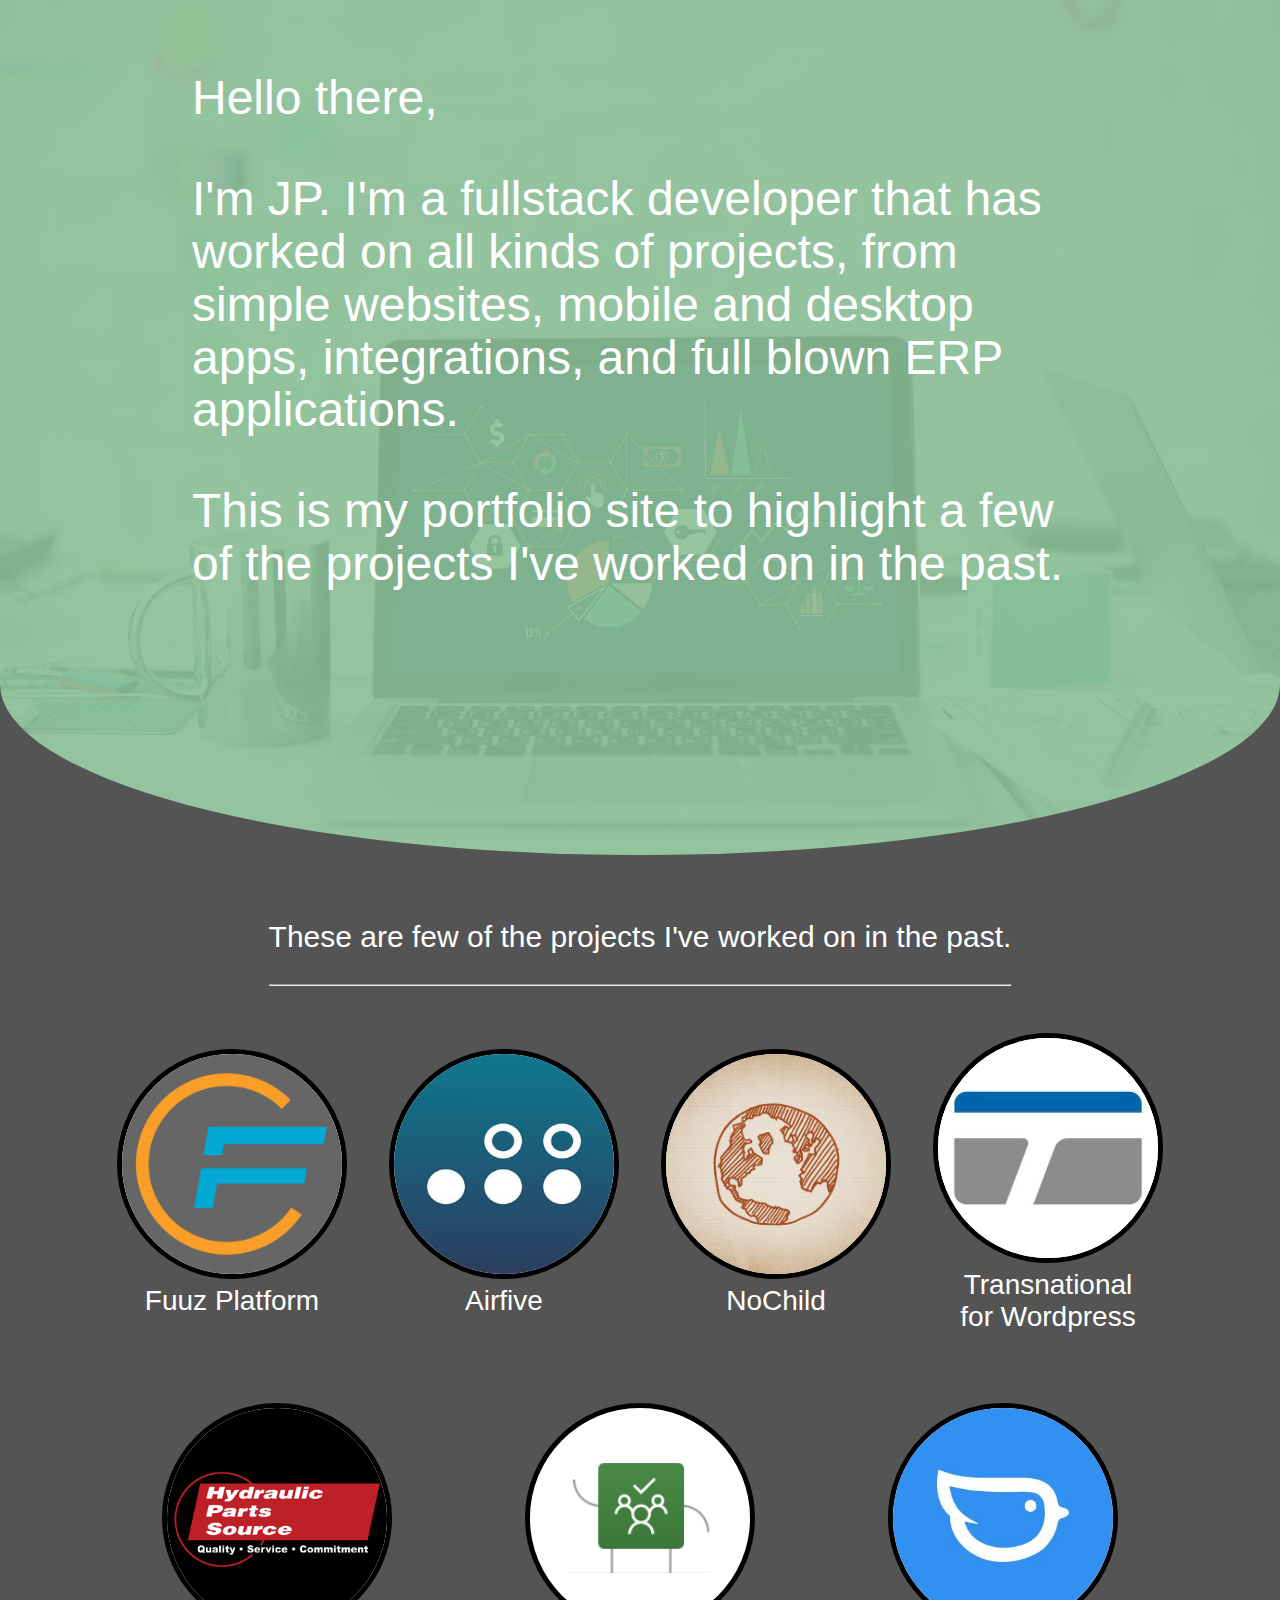
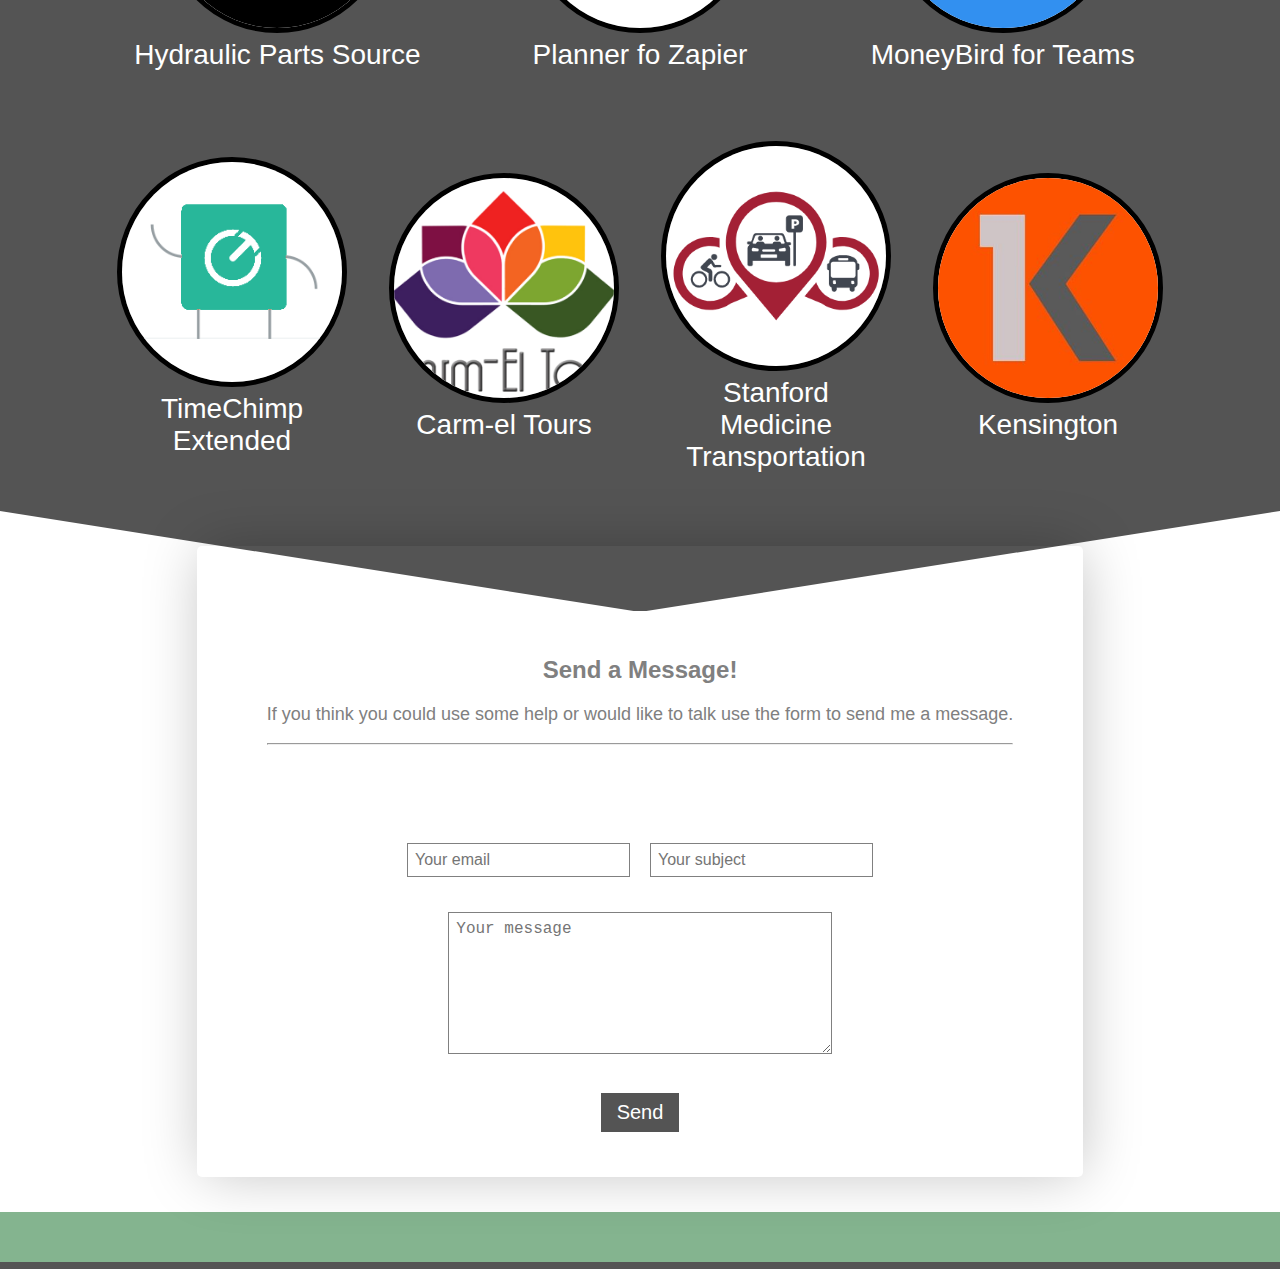
<file: index.html>
<!DOCTYPE html><html><head><meta name="viewport" content="width=device-width"/><meta charSet="utf-8"/><title>Jared Piro</title><meta name="description" content="A portfolio site."/><link rel="icon" href="favicon.svg"/><meta name="next-head-count" content="5"/><link rel="preload" href="./_next/static/css/8053848b47a150f8.css" as="style"/><link rel="stylesheet" href="./_next/static/css/8053848b47a150f8.css" data-n-g=""/><link rel="preload" href="./_next/static/css/a978709d6f25d309.css" as="style"/><link rel="stylesheet" href="./_next/static/css/a978709d6f25d309.css" data-n-p=""/><noscript data-n-css=""></noscript><script defer="" nomodule="" src="./_next/static/chunks/polyfills-a40ef1678bae11e696dba45124eadd70.js"></script><script src="./_next/static/chunks/webpack-e644fd861cfeb188.js" defer=""></script><script src="./_next/static/chunks/framework-0633aeb74b8e723b.js" defer=""></script><script src="./_next/static/chunks/main-aa2fae9365d8f631.js" defer=""></script><script src="./_next/static/chunks/pages/_app-fb7ecd67e368caea.js" defer=""></script><script src="./_next/static/chunks/0-3f4017f784d0e784.js" defer=""></script><script src="./_next/static/chunks/pages/index-3ec7702961ac95f4.js" defer=""></script><script src="./_next/static/76-AvMJ1tFkNEd-bnVgnB/_buildManifest.js" defer=""></script><script src="./_next/static/76-AvMJ1tFkNEd-bnVgnB/_ssgManifest.js" defer=""></script><script src="./_next/static/76-AvMJ1tFkNEd-bnVgnB/_middlewareManifest.js" defer=""></script></head><body><div id="__next"><div><main><div id="Home_section-hero__PlYsY"><div class="sc-gsnTZi ZTFlN"><p>Hello there,</p><p>I&#x27;m JP. I&#x27;m a fullstack developer that has worked on all kinds of projects, from simple websites, mobile and desktop apps, integrations, and full blown ERP applications.</p><p>This is my portfolio site to highlight a few of the projects I&#x27;ve worked on in the past.</p></div></div><div id="Home_section-work__3b8BD"><div><p>These are few of the projects I&#x27;ve worked on in the past.</p><hr/></div></div><div id="Home_section-projects__3Vdeb"><div class="sc-bczRLJ fNSfvZ Home_project-container__kQLLS"><div class="Home_project__1j5ly"><div id="Home_fuuz__3Wew1"><div>Fuuz Platform</div></div></div><h2 class="Home_project-title__2j3BV">Fuuz Platform</h2></div><div class="sc-bczRLJ fNSfvZ Home_project-container__kQLLS"><div class="Home_project__1j5ly"><div id="Home_airfive__3C9rP"><div>Airfive</div></div></div><h2 class="Home_project-title__2j3BV">Airfive</h2></div><div class="sc-bczRLJ fNSfvZ Home_project-container__kQLLS"><div class="Home_project__1j5ly"><div id="Home_nochild__3Fl13"><div>NoChild</div></div></div><h2 class="Home_project-title__2j3BV">NoChild</h2></div><div class="sc-bczRLJ fNSfvZ Home_project-container__kQLLS"><div class="Home_project__1j5ly"><div id="Home_transnational__3ByqJ"><div>Transnational for Wordpress</div></div></div><h2 class="Home_project-title__2j3BV">Transnational for Wordpress</h2></div><div class="sc-bczRLJ fNSfvZ Home_project-container__kQLLS"><div class="Home_project__1j5ly"><div id="Home_hps__1t_kX"><div>Hydraulic Parts Source</div></div></div><h2 class="Home_project-title__2j3BV">Hydraulic Parts Source</h2></div><div class="sc-bczRLJ fNSfvZ Home_project-container__kQLLS"><div class="Home_project__1j5ly"><div id="Home_plannerZapier__2sdwA"><div>Planner fo Zapier</div></div></div><h2 class="Home_project-title__2j3BV">Planner fo Zapier</h2></div><div class="sc-bczRLJ fNSfvZ Home_project-container__kQLLS"><div class="Home_project__1j5ly"><div id="Home_moneyBirdTeams__2BW8Y"><div>MoneyBird for Teams</div></div></div><h2 class="Home_project-title__2j3BV">MoneyBird for Teams</h2></div><div class="sc-bczRLJ fNSfvZ Home_project-container__kQLLS"><div class="Home_project__1j5ly"><div id="Home_timeChimpZapier__SAp4I"><div>TimeChimp Extended</div></div></div><h2 class="Home_project-title__2j3BV">TimeChimp Extended</h2></div><div class="sc-bczRLJ fNSfvZ Home_project-container__kQLLS"><div class="Home_project__1j5ly"><div id="Home_carm-el__3796m"><div>Carm-el Tours</div></div></div><h2 class="Home_project-title__2j3BV">Carm-el Tours</h2></div><div class="sc-bczRLJ fNSfvZ Home_project-container__kQLLS"><div class="Home_project__1j5ly"><div id="Home_stanfordTransportation__26Yeu"><div>Stanford Medicine Transportation</div></div></div><h2 class="Home_project-title__2j3BV">Stanford Medicine Transportation</h2></div><div class="sc-bczRLJ fNSfvZ Home_project-container__kQLLS"><div class="Home_project__1j5ly"><div id="Home_kcc__3WbgB"><div>Kensington</div></div></div><h2 class="Home_project-title__2j3BV">Kensington</h2></div></div><div id="Home_section-contact__2J6uo"><svg xmlns="http://www.w3.org/2000/svg" version="1.1" width="100%" height="100" viewBox="0 0 100 99" preserveAspectRatio="none"><polygon points="0,0 50,100 100,0" style="fill:#545454"></polygon></svg><form method="POST" action="https://formspree.io/jwp5525@gmail.com"><div><h2>Send a Message!</h2><p>If you think you could use some help or would like to talk use the form to send me a message.</p><hr/></div><div id="Home_email-subject__2Albx"><input type="email" name="email" placeholder="Your email"/><br/><input type="text" name="_subject" placeholder="Your subject"/><br/></div><textarea name="message" placeholder="Your message" rows="7"></textarea><br/><button type="submit">Send</button></form></div><div id="Home_footer__1WdhD"></div></main></div></div><script id="__NEXT_DATA__" type="application/json">{"props":{"pageProps":{}},"page":"/","query":{},"buildId":"76-AvMJ1tFkNEd-bnVgnB","assetPrefix":".","nextExport":true,"autoExport":true,"isFallback":false,"scriptLoader":[]}</script></body></html>
</file>
<file: _next/static/css/8053848b47a150f8.css>
body,html{padding:0;margin:0;font-family:-apple-system,BlinkMacSystemFont,Segoe UI,Roboto,Oxygen,Ubuntu,Cantarell,Fira Sans,Droid Sans,Helvetica Neue,sans-serif;background-color:#545454}a{color:inherit;text-decoration:none}
</file>
<file: _next/static/css/a978709d6f25d309.css>
#Home_section-hero__PlYsY{height:95vh;background:-webkit-linear-gradient(rgba(138,191,150,.9),rgba(138,191,150,.9)),url(/hero.jpg);background:linear-gradient(rgba(138,191,150,.9),rgba(138,191,150,.9)),url(/hero.jpg);background-position:bottom;background-size:cover;border-bottom-left-radius:50% 20%;border-bottom-right-radius:50% 20%;display:-webkit-flex;display:flex;-webkit-justify-content:center;justify-content:center;-webkit-align-items:center;align-items:center;font-size:3em;color:#fff;margin-bottom:35px}#Home_section-hero__PlYsY div{width:100vw;text-align:left;line-height:1.1;padding:0 4em 4em}@media (max-width:1000px){#Home_section-hero__PlYsY{font-size:2em}#Home_section-hero__PlYsY div{padding:0 2em 2em}}@media (max-width:720px){#Home_section-hero__PlYsY{font-size:2em}#Home_section-hero__PlYsY div{padding:0 1em 1em;text-align:center}}#Home_section-work__3b8BD{display:-webkit-flex;display:flex;color:#fff;-webkit-justify-content:center;justify-content:center;font-size:30px;text-align:center}#Home_section-projects__3Vdeb{display:grid;grid:auto/repeat(12,1fr);padding:0 6em}.Home_project-container__kQLLS{grid-column:span 3;display:-webkit-flex;display:flex;-webkit-justify-content:center;justify-content:center;padding:2em;-webkit-flex-direction:column;flex-direction:column;-webkit-align-items:center;align-items:center}.Home_project-container__kQLLS:nth-child(7n),.Home_project-container__kQLLS:nth-child(7n-1),.Home_project-container__kQLLS:nth-child(7n-2){grid-column:span 4}.Home_project-container__kQLLS:nth-child(7n){-webkit-justify-content:start;justify-content:start}.Home_project-container__kQLLS:nth-child(7n-2){-webkit-justify-content:end;justify-content:end}@media (max-width:1200px){#Home_section-projects__3Vdeb{display:grid;grid:auto/repeat(4,1fr);padding:0}.Home_project-container__kQLLS{grid-column:span 2;display:-webkit-flex;display:flex;padding:0}.Home_project-container__kQLLS,.Home_project-container__kQLLS:nth-child(7n),.Home_project-container__kQLLS:nth-child(7n-2){-webkit-justify-content:center;justify-content:center}.Home_project-container__kQLLS:nth-child(7n),.Home_project-container__kQLLS:nth-child(7n-1),.Home_project-container__kQLLS:nth-child(7n-2){grid-column:span 2}.Home_project-container__kQLLS:last-child{grid-column:span 4}}.Home_project-title__2j3BV{margin-top:6px;margin-bottom:6px;font-size:1.75em;color:#fff;font-weight:inherit;text-align:center}.Home_project__1j5ly{overflow:hidden;border:5px solid #000;border-radius:50%}.Home_project__1j5ly div{width:150px;height:150px;padding:35px;background-position:50%;background-repeat:no-repeat;background-size:cover;-webkit-transition:.4s;transition:.4s;display:-webkit-flex;display:flex;-webkit-align-items:center;align-items:center;-webkit-justify-content:center;justify-content:center;text-align:center;cursor:pointer;background-color:#fff}.Home_project__1j5ly div div{display:none}.Home_project__1j5ly div:hover{-webkit-transform:scale(1.3);transform:scale(1.3)}.Home_project__1j5ly div:hover div{background-color:rgba(0,0,0,.6);font-size:20px;color:#fff;display:inherit}#Home_section-contact__2J6uo{display:-webkit-flex;display:flex;-webkit-justify-content:center;justify-content:center;-webkit-align-items:center;align-items:center;min-height:50vh;background-color:#fff;position:relative;padding:35px}#Home_section-contact__2J6uo svg{position:absolute;top:0}#Home_section-contact__2J6uo form{z-index:10;padding:35px;text-align:center;color:grey;box-shadow:2px 0 58px -4px rgba(0,0,0,.25);border-radius:5px}#Home_section-contact__2J6uo form input,#Home_section-contact__2J6uo form textarea{padding:7px;border:1px solid grey;background:transparent;margin:0 10px;font-size:16px}#Home_section-contact__2J6uo form button{padding:7px 15px;border:1px solid #545454;background:transparent;background-color:#545454;color:#fff;font-size:20px;margin:35px 10px 10px}#Home_section-contact__2J6uo form textarea{width:45%}#Home_section-contact__2J6uo form #Home_email-subject__2Albx{display:-webkit-flex;display:flex;-webkit-justify-content:center;justify-content:center}#Home_section-contact__2J6uo div{padding:35px;margin-top:20px}#Home_section-contact__2J6uo div h2{font-size:24px}#Home_section-contact__2J6uo div p{font-size:18px}@media (max-width:650px){#Home_section-contact__2J6uo{padding:75px 0 0}#Home_section-contact__2J6uo div,#Home_section-contact__2J6uo form{padding:0}#Home_section-contact__2J6uo form #Home_email-subject__2Albx{-webkit-flex-direction:column;flex-direction:column}}#Home_kcc__3WbgB{background-image:url(/kcc.jpg)}#Home_fuuz__3Wew1{background-image:url(/fuuzIcon.png)}#Home_hps__1t_kX{background-image:url(/hps-logo.png)}#Home_airfive__3C9rP{background-image:url(/airfive.jpg)}#Home_carm-el__3796m{background-image:url(/carmel.png)}#Home_transnational__3ByqJ{background-image:url(/transnational.png)}#Home_timeChimpZapier__SAp4I{background-image:url(/timechimp-zapier.png)}#Home_moneyBirdTeams__2BW8Y{background-image:url(/moneyBird-logo.jpg)}#Home_plannerZapier__2sdwA{background-image:url(/planner-zapier.png)}#Home_stanfordTransportation__26Yeu{background-image:url(/ts-logo.png)}#Home_nochild__3Fl13{background-image:url(/nochild.jpg)}.Home_btn__3Pfip{background-color:#545454;border:none;color:#fff;padding:12px 32px;text-align:center;text-decoration:none;font-size:16px;margin-bottom:10px;float:right;-webkit-transition:.3s;transition:.3s}.Home_btn__3Pfip:hover{opacity:.8}@-webkit-keyframes Home_animatetop__3oKE0{0%{top:-300px;opacity:0}to{top:0;opacity:1}}@keyframes Home_animatetop__3oKE0{0%{top:-300px;opacity:0}to{top:0;opacity:1}}.Home_model-content__2pn39{position:relative;background-color:#fefefe;margin:auto;padding:0;border:1px solid #888;width:40%;box-shadow:0 4px 8px 0 rgba(0,0,0,.2),0 6px 20px 0 rgba(0,0,0,.19);-webkit-animation-name:Home_animatetop__3oKE0;-webkit-animation-duration:.4s;animation-name:Home_animatetop__3oKE0;animation-duration:.4s}@media (max-width:720px){.Home_model-content__2pn39{width:100%}}.Home_modal-header__33iei h2{padding:15px;background-color:#545454;color:#fff;margin-top:-4px;margin-bottom:20px}.Home_modal-header__33iei img{width:100%}.Home_modal-header__33iei .Home_close__2YpnC{color:grey;font-size:28px;font-weight:700;position:absolute;top:3px;right:10px}.Home_modal-header__33iei .Home_close__2YpnC:focus,.Home_modal-header__33iei .Home_close__2YpnC:hover{color:#000;text-decoration:none;cursor:pointer}.Home_modal-body__1Tor7{padding:2px 16px;display:-webkit-flex;display:flex}.Home_modal-body__1Tor7 .Home_tech__3rh1d{width:60%;font-size:12px;color:grey}.Home_modal-body__1Tor7 .Home_copy__2ZkAm{padding:0 25px}.Home_modal-footer__2UaAQ{padding:2px 16px;background-color:#5cb85c;color:#fff}#Home_footer__1WdhD{height:50px;background-color:rgba(138,191,150,.9)}.Home_video__3RhNY{object-fit:cover;width:100vw;height:100vh;position:fixed;top:0;left:0}
</file>
